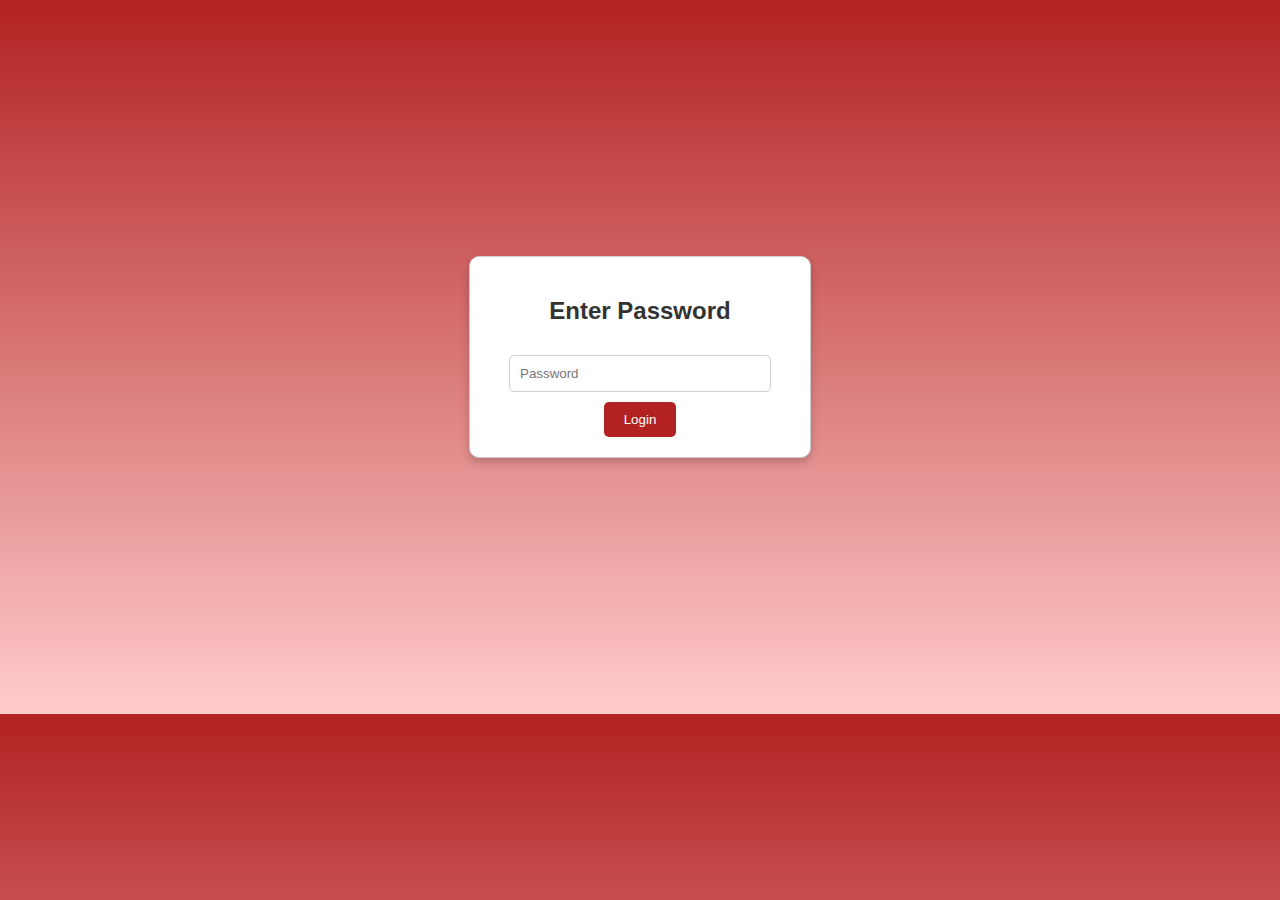
<file: index.html>
<!DOCTYPE html>
<html lang="en">
    
<head>
    <meta charset="UTF-8">
    <meta name="viewport" content="width=device-width, initial-scale=1.0">
    <meta http-equiv='cache-control' content='no-cache'> 
    <meta http-equiv='expires' content='0'> 
    <meta http-equiv='pragma' content='no-cache'>
    <title>Login</title>
    <link rel="stylesheet" href="style.css">
</head>
<body>
    <div class="login-container">
        <h2>Enter Password</h2>
        <input type="password" id="password" placeholder="Password" />
        <button onclick="checkPassword()">Login</button>
        <p id="error" style="color: red; display: none;">Incorrect password. Try again!</p>
    </div>
    <script src="script.js"></script>
</body>
</html>
</file>
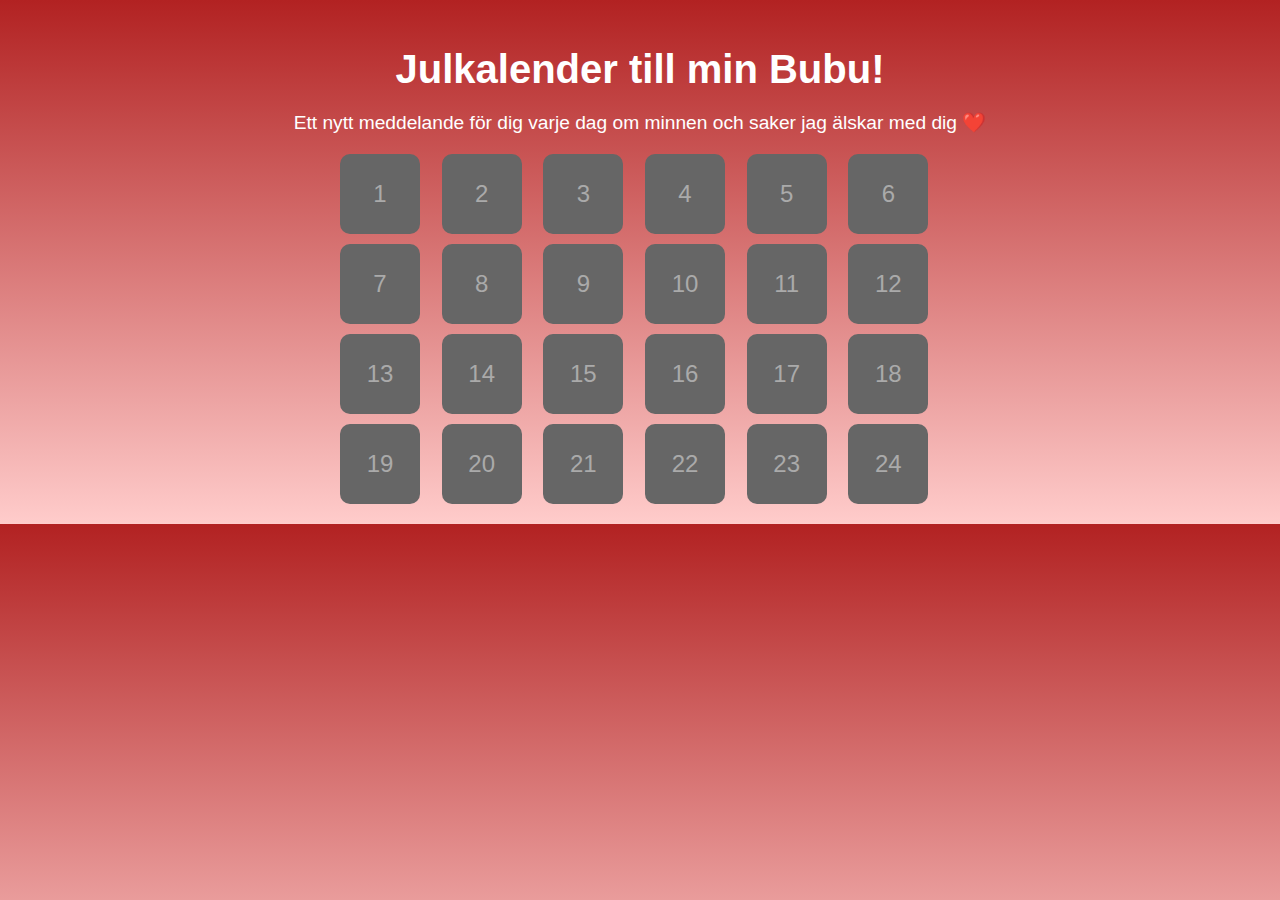
<file: content.html>
<!DOCTYPE html>
<html lang="en">
<head>
    <meta charset="UTF-8">
    <meta name="viewport" content="width=device-width, initial-scale=1.0">
    <title>Christmas Calendar</title>
    <link rel="stylesheet" href="style.css">
</head>
<body>
    <div class="container">
        <h1>Julkalender till min Bubu!</h1>
        <p>Ett nytt meddelande för dig varje dag om minnen och saker jag älskar med dig ❤️</p>
        <div class="calendar">
            <!-- Calendar boxes -->
            <div class="box" data-day="1">1</div>
            <div class="box" data-day="2">2</div>
            <div class="box" data-day="3">3</div>
            <div class="box" data-day="4">4</div>
            <div class="box" data-day="5">5</div>
            <div class="box" data-day="6">6</div>
            <div class="box" data-day="7">7</div>
            <div class="box" data-day="8">8</div>
            <div class="box" data-day="9">9</div>
            <div class="box" data-day="10">10</div>
            <div class="box" data-day="11">11</div>
            <div class="box" data-day="12">12</div>
            <div class="box" data-day="13">13</div>
            <div class="box" data-day="14">14</div>
            <div class="box" data-day="15">15</div>
            <div class="box" data-day="16">16</div>
            <div class="box" data-day="17">17</div>
            <div class="box" data-day="18">18</div>
            <div class="box" data-day="19">19</div>
            <div class="box" data-day="20">20</div>
            <div class="box" data-day="21">21</div>
            <div class="box" data-day="22">22</div>
            <div class="box" data-day="23">23</div>
            <div class="box" data-day="24">24</div>
        </div>
        <div id="message" class="message">
            <p id="messageText"></p>
            <button id="closeMessage">Close</button>
        </div>
    </div>
    <script src="script.js"></script>
</body>
</html>
</file>
<file: style.css>
/* General styles */
body {
    font-family: 'Arial', sans-serif;
    margin: 0;
    padding: 0;
    background: linear-gradient(to bottom, #b22222, #ffcccb);
    color: #fff;
    text-align: center;
}

/* Login Page Styles */
.login-container {
    text-align: center;
    padding: 20px;
    border: 1px solid #ccc;
    border-radius: 10px;
    background-color: #fff;
    color: #333;
    width: 300px;
    margin: 20% auto;
    box-shadow: 0 4px 10px rgba(0, 0, 0, 0.2);
}

input {
    padding: 10px;
    margin: 10px 0;
    width: 80%;
    border: 1px solid #ccc;
    border-radius: 5px;
}

button {
    padding: 10px 20px;
    background-color: #b22222;
    color: white;
    border: none;
    cursor: pointer;
    border-radius: 5px;
}

button:hover {
    background-color: #ff4d4d;
}

/* Advent Calendar Styles */
.container {
    padding: 20px;
}

h1 {
    font-size: 2.5rem;
    margin-bottom: 10px;
}

p {
    font-size: 1.2rem;
    margin-bottom: 20px;
}

/* Grid layout for calendar */
.calendar {
    display: grid;
    grid-template-columns: repeat(6, 1fr);
    gap: 10px;
    max-width: 600px;
    margin: 0 auto;
}

/* Individual box styles */
.box {
    width: 80px;
    height: 80px;
    background-color: rgba(255, 255, 255, 0.7);
    color: #333;
    display: flex;
    justify-content: center;
    align-items: center;
    font-size: 1.5rem;
    border-radius: 10px;
    cursor: pointer;
    transition: background-color 0.3s, transform 0.2s;
}

.box.locked {
    background-color: #666;
    cursor: not-allowed;
    color: #aaa;
}

.box:hover:not(.locked) {
    background-color: #fff;
    transform: scale(1.1);
}

/* Message modal styles */
.message {
    display: none;
    position: fixed;
    top: 50%;
    left: 50%;
    transform: translate(-50%, -50%);
    background: rgba(0, 0, 0, 0.8);
    color: #fff;
    padding: 30px;
    border-radius: 10px;
    max-width: 700px;
    text-align: center;
    z-index: 10;
    box-shadow: 0 4px 10px rgba(0, 0, 0, 0.3);
}

.message button {
    background: #b22222;
    color: #fff;
    border: none;
    padding: 10px 20px;
    margin-top: 20px;
    border-radius: 5px;
    cursor: pointer;
}

.message button:hover {
    background: #ff4d4d;
}
</file>
